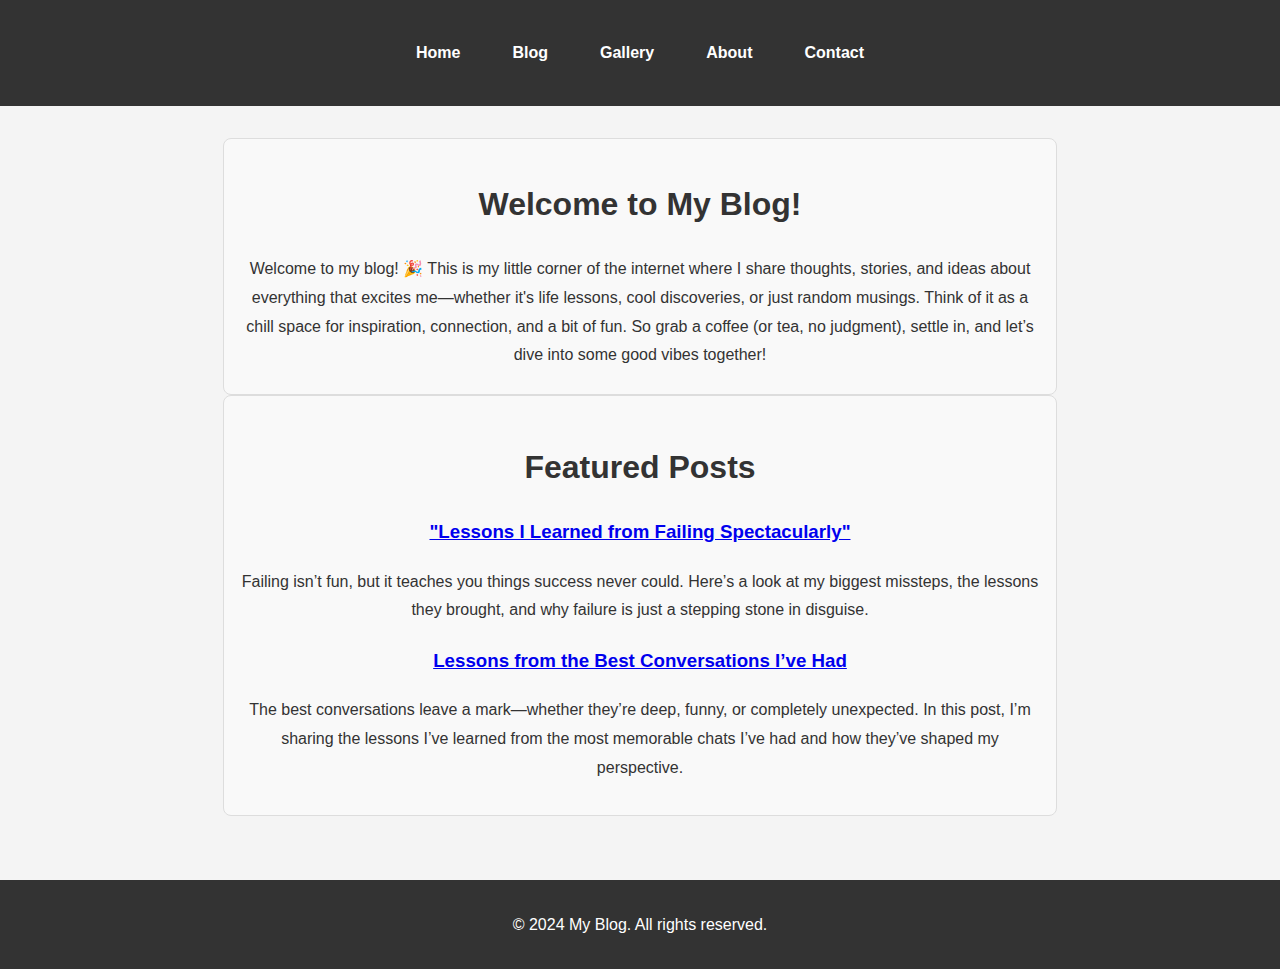
<file: src/index.html>
<!DOCTYPE html>
<html lang="en">
<head>
    <meta charset="UTF-8">
    <meta name="viewport" content="width=device-width, initial-scale=1.0">
    <title>Home | My Blog</title>
    <link rel="stylesheet" href="css/style.css">
</head>
<body>
<header>
    <nav>
        <ul>
            <li><a href="index.html">Home</a></li>
            <li><a href="blog.html">Blog</a></li>
            <li><a href="gallery.html">Gallery</a></li>
            <li><a href="about.html">About</a></li>
            <li><a href="contact.html">Contact</a></li>
        </ul>
    </nav>
</header>
<main>
    <section class="hero">
        <h1>Welcome to My Blog!</h1>
        <p>Welcome to my blog! 🎉 This is my little corner of the internet where I share thoughts, stories, and ideas about everything that excites me—whether it's life lessons, cool discoveries, or just random musings. Think of it as a chill space for inspiration, connection, and a bit of fun. So grab a coffee (or tea, no judgment), settle in, and let’s dive into some good vibes together!</p>
    </section>
    <section class="featured-posts">
        <h2>Featured Posts</h2>
        <div class="posts">
            <div class="post">
                <h3><a href="posts.html">"Lessons I Learned from Failing Spectacularly"</a></h3>
                <p>Failing isn’t fun, but it teaches you things success never could. Here’s a look at my biggest missteps, the lessons they brought, and why failure is just a stepping stone in disguise.</p>
            </div>
            <div class="post">
                <h3><a href="posts.html">Lessons from the Best Conversations I’ve Had</a></h3>
                <p>The best conversations leave a mark—whether they’re deep, funny, or completely unexpected. In this post, I’m sharing the lessons I’ve learned from the most memorable chats I’ve had and how they’ve shaped my perspective.</p>
            </div>
        </div>
    </section>
</main>
<footer>
    <p>&copy; 2024 My Blog. All rights reserved.</p>
</footer>
</body>
</html>
</file>
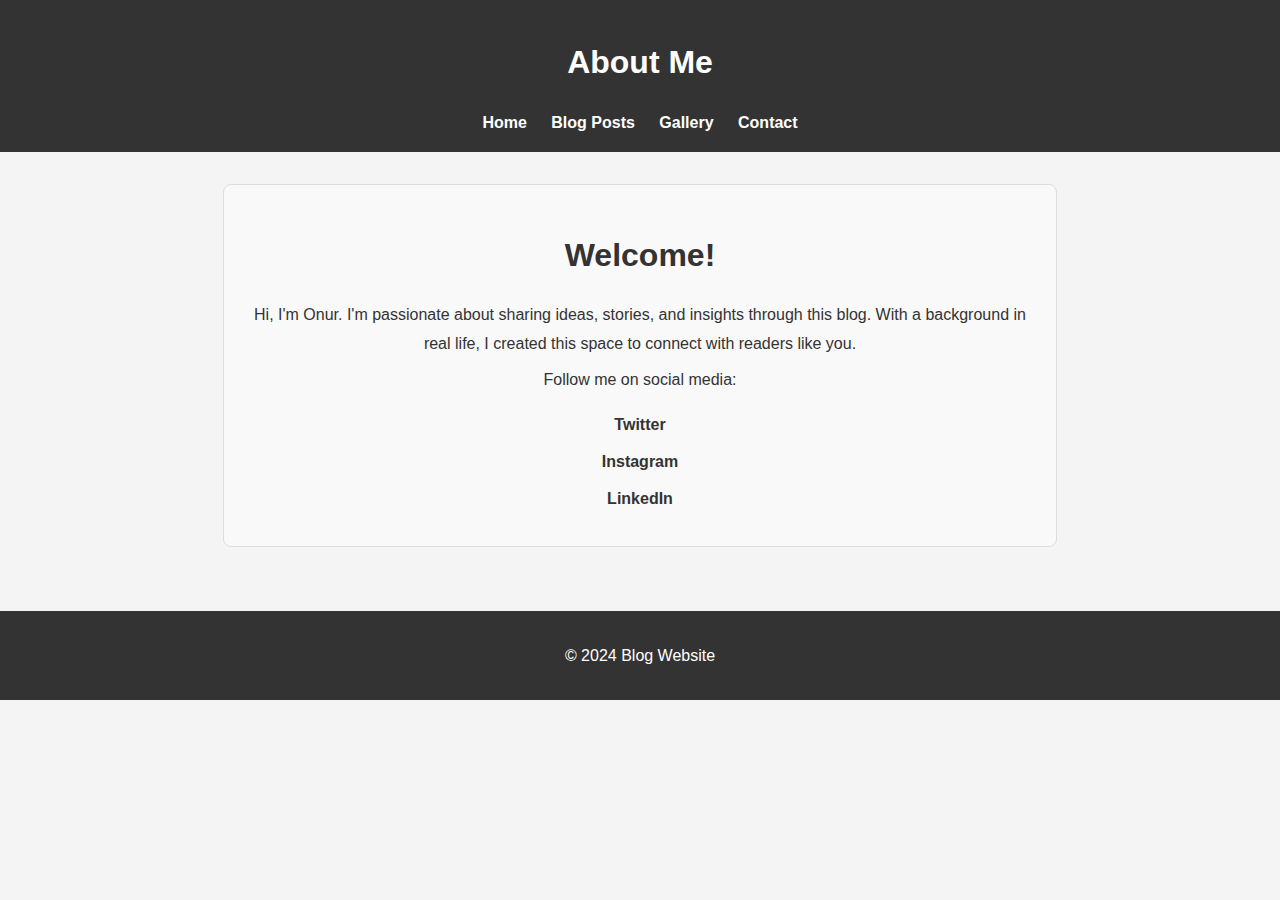
<file: src/about.html>
<!DOCTYPE html>
<html lang="en">
<head>
    <meta charset="UTF-8">
    <meta name="viewport" content="width=device-width, initial-scale=1.0">
    <title>About</title>
    <link rel="stylesheet" href="css/style.css">
</head>
<body>
<header>
    <h1>About Me</h1>
    <nav>
        <a href="index.html">Home</a>
        <a href="posts.html">Blog Posts</a>
        <a href="gallery.html">Gallery</a>
        <a href="contact.html">Contact</a>
    </nav>
</header>
<main>
    <section>
        <h2>Welcome!</h2>
        <p>
            Hi, I'm Onur. I'm passionate about sharing ideas, stories, and insights through this blog.
            With a background in real life, I created this space to connect with readers like you.
        </p>
        <p>
            Follow me on social media:
        <ul>
            <li><a href="https://twitter.com" target="_blank">Twitter</a></li>
            <li><a href="https://instagram.com" target="_blank">Instagram</a></li>
            <li><a href="https://linkedin.com" target="_blank">LinkedIn</a></li>
        </ul>
        </p>
    </section>
</main>
<footer>
    <p>&copy; 2024 Blog Website</p>
</footer>
</body>
</html>
</file>
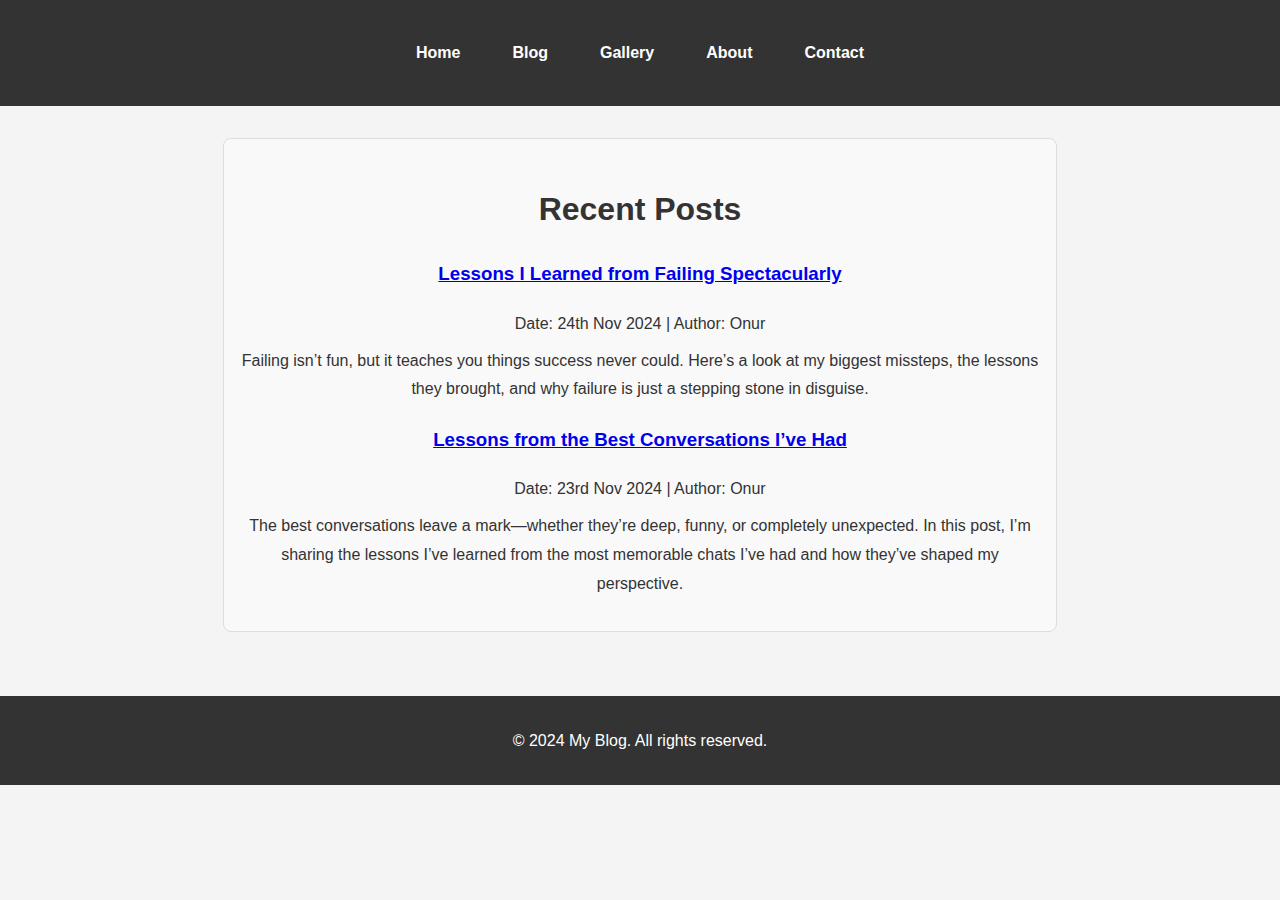
<file: src/blog.html>
<!DOCTYPE html>
<html lang="en">
<head>
    <meta charset="UTF-8">
    <meta name="viewport" content="width=device-width, initial-scale=1.0">
    <title>Blog | My Blog</title>
    <link rel="stylesheet" href="css/style.css">
</head>
<body>
<header>
    <nav>
        <ul>
            <li><a href="index.html">Home</a></li>
            <li><a href="blog.html">Blog</a></li>
            <li><a href="gallery.html">Gallery</a></li>
            <li><a href="about.html">About</a></li>
            <li><a href="contact.html">Contact</a></li>
        </ul>
    </nav>
</header>
<main>
    <section class="blog-list">
        <h2>Recent Posts</h2>
        <div class="posts">
            <div class="post">
                <h3><a href="posts.html">Lessons I Learned from Failing Spectacularly</a></h3>
                <p>Date: 24th Nov 2024 | Author: Onur</p>
                <p>Failing isn’t fun, but it teaches you things success never could. Here’s a look at my biggest missteps,
                    the lessons they brought, and why failure is just a stepping stone in disguise.</p>
            </div>
            <div class="post">
                <h3><a href="posts.html">Lessons from the Best Conversations I’ve Had</a></h3>
                <p>Date: 23rd Nov 2024 | Author: Onur</p>
                <p>The best conversations leave a mark—whether they’re deep, funny, or completely unexpected. In this post, I’m
                    sharing the lessons I’ve learned from the most memorable chats I’ve had and how they’ve shaped my
                    perspective.
                </p>
            </div>
        </div>
    </section>
</main>
<footer>
    <p>&copy; 2024 My Blog. All rights reserved.</p>
</footer>
</body>
</html>
</file>
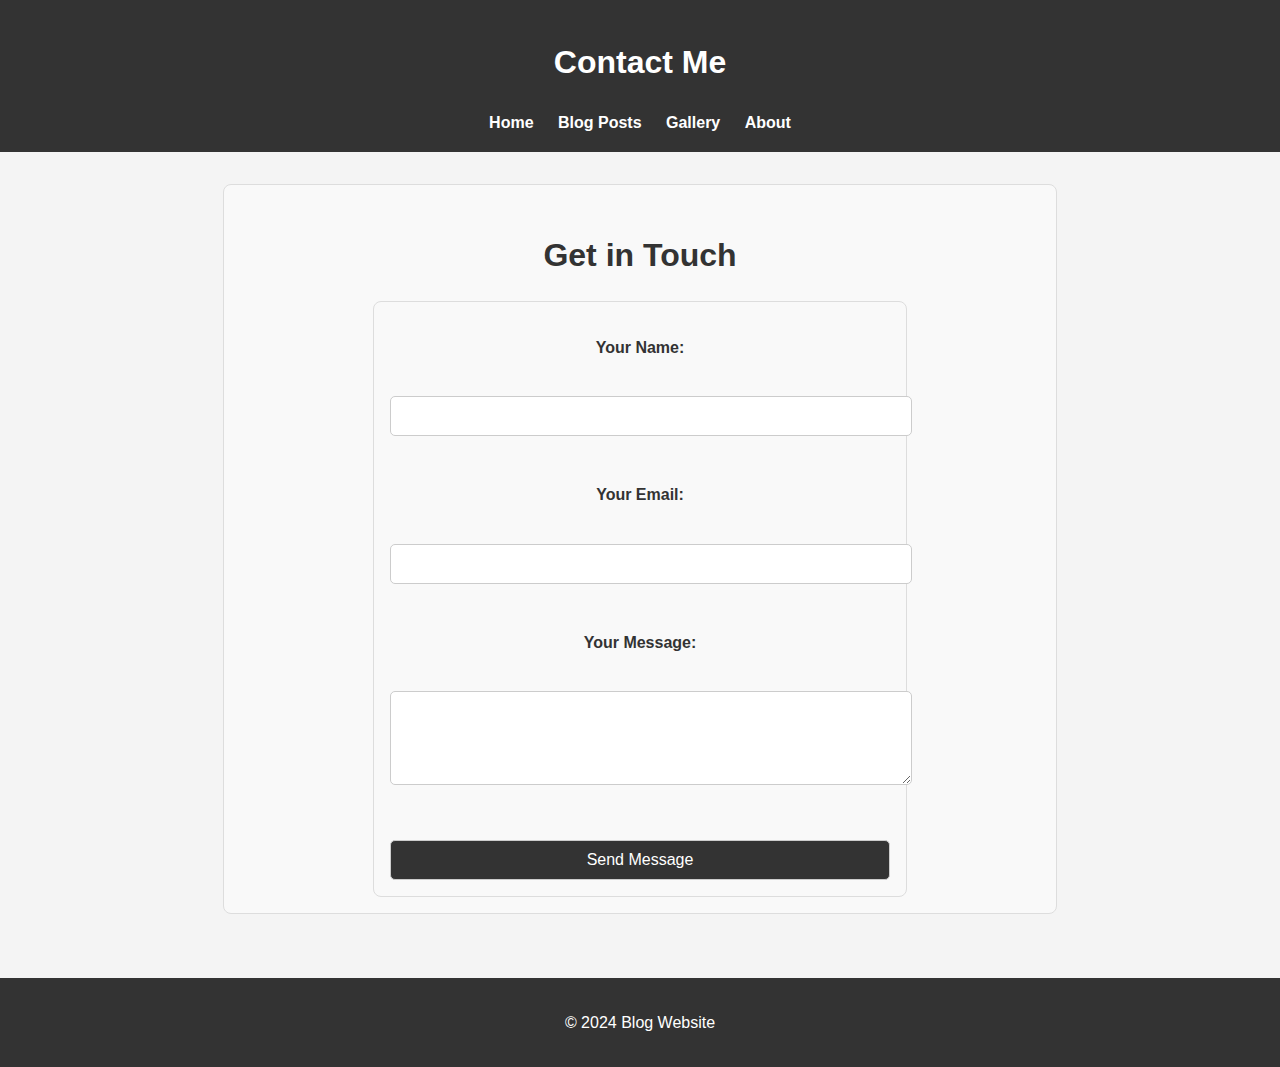
<file: src/contact.html>
<!DOCTYPE html>
<html lang="en">
<head>
    <meta charset="UTF-8">
    <meta name="viewport" content="width=device-width, initial-scale=1.0">
    <title>Contact</title>
    <link rel="stylesheet" href="css/style.css">
</head>
<body>
<header>
    <h1>Contact Me</h1>
    <nav>
        <a href="index.html">Home</a>
        <a href="posts.html">Blog Posts</a>
        <a href="gallery.html">Gallery</a>
        <a href="about.html">About</a>
    </nav>
</header>
<main>
    <section>
        <h2>Get in Touch</h2>
        <form action="#" method="POST">
            <label for="name">Your Name:</label><br>
            <input type="text" id="name" name="name" required><br><br>

            <label for="email">Your Email:</label><br>
            <input type="email" id="email" name="email" required><br><br>

            <label for="message">Your Message:</label><br>
            <textarea id="message" name="message" rows="4" required></textarea><br><br>

            <button type="submit">Send Message</button>
        </form>
    </section>
</main>
<footer>
    <p>&copy; 2024 Blog Website</p>
</footer>
</body>
</html>
</file>
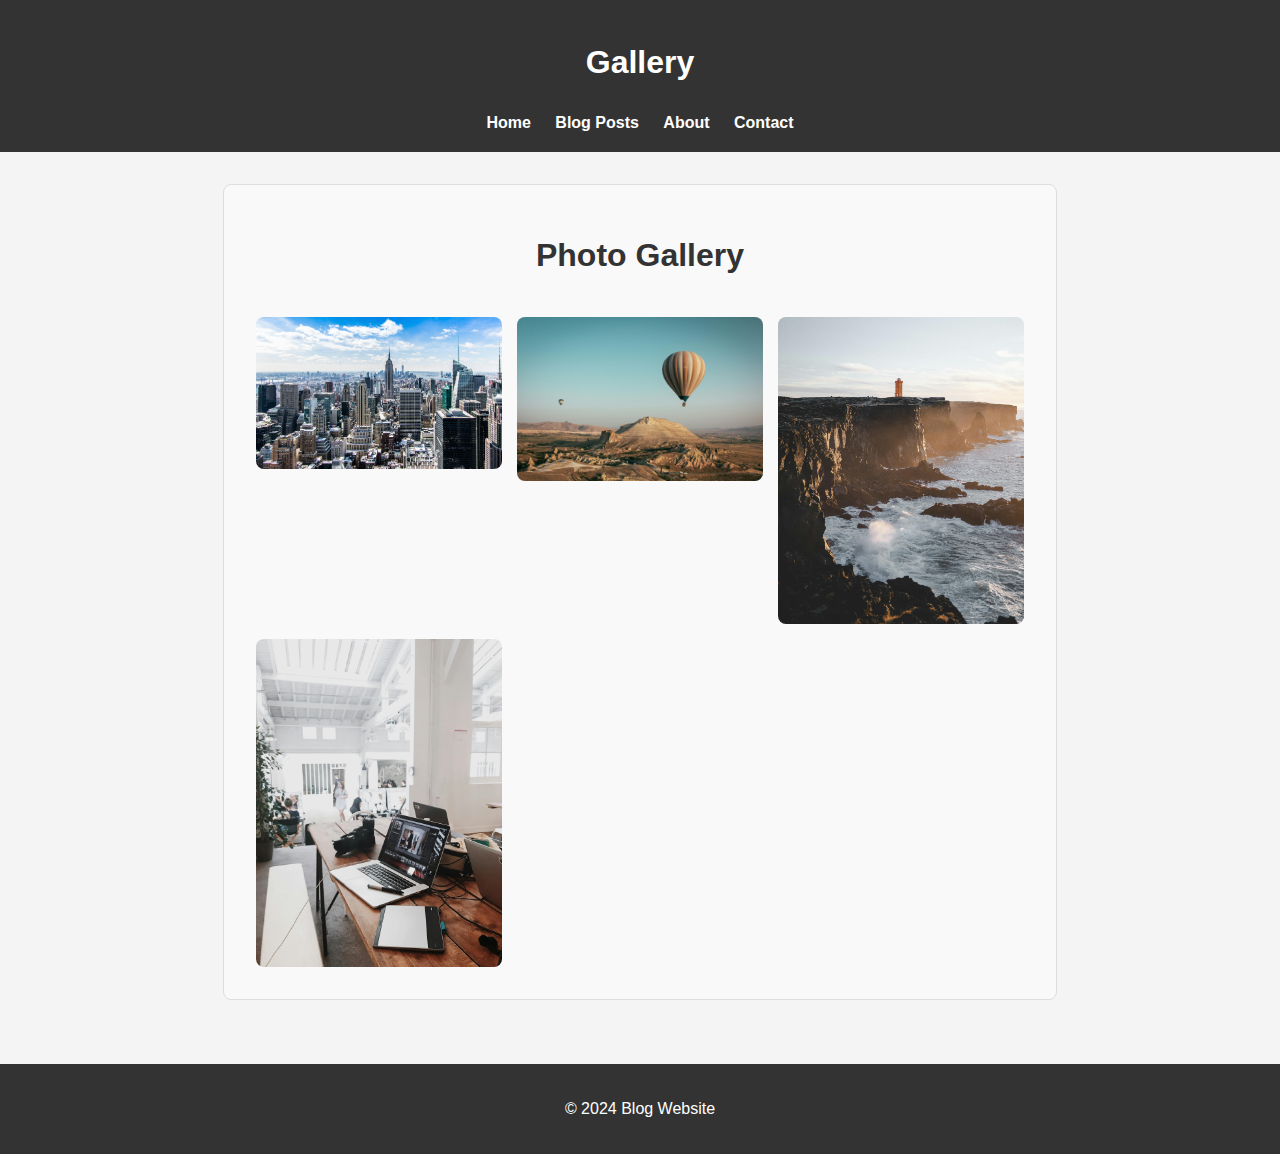
<file: src/gallery.html>
<!DOCTYPE html>
<html lang="en">
<head>
    <meta charset="UTF-8">
    <meta name="viewport" content="width=device-width, initial-scale=1.0">
    <title>Gallery</title>
    <link rel="stylesheet" href="css/style.css">
</head>
<body>
<header>
    <h1>Gallery</h1>
    <nav>
        <a href="index.html">Home</a>
        <a href="posts.html">Blog Posts</a>
        <a href="about.html">About</a>
        <a href="contact.html">Contact</a>
    </nav>
</header>
<main>
    <section>
        <h2>Photo Gallery</h2>
        <div class="gallery">
            <img src="images/photo1.jpg" alt="Photo 1">
            <img src="images/photo2.jpg" alt="Photo 2">
            <img src="images/photo3.jpg" alt="Photo 3">
            <img src="images/photo4.jpg" alt="Photo 4">
        </div>
    </section>
</main>
<footer>
    <p>&copy; 2024 Blog Website</p>
</footer>
</body>
</html>
</file>
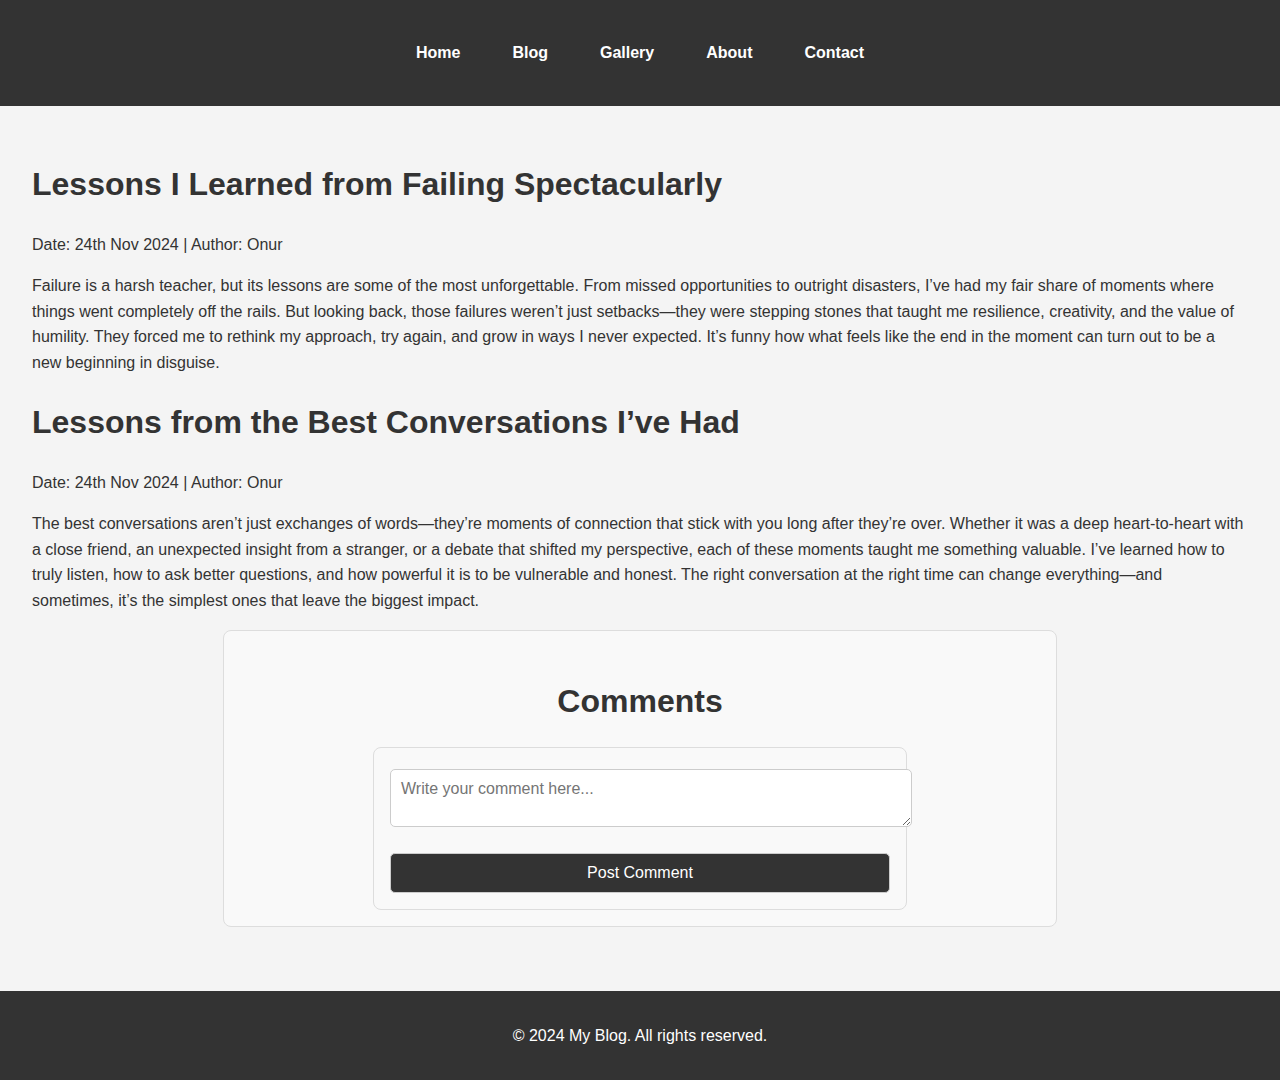
<file: src/posts.html>
<!DOCTYPE html>
<html lang="en">
<head>
    <meta charset="UTF-8">
    <meta name="viewport" content="width=device-width, initial-scale=1.0">
    <title>Post Details | My Blog</title>
    <link rel="stylesheet" href="css/style.css">
</head>
<body>
<header>
    <nav>
        <ul>
            <li><a href="index.html">Home</a></li>
            <li><a href="blog.html">Blog</a></li>
            <li><a href="gallery.html">Gallery</a></li>
            <li><a href="about.html">About</a></li>
            <li><a href="contact.html">Contact</a></li>
        </ul>
    </nav>
</header>
<main>
    <article>
        <h1>Lessons I Learned from Failing Spectacularly</h1>
        <p>Date: 24th Nov 2024 | Author: Onur</p>
        <p>Failure is a harsh teacher, but its lessons are some of the most unforgettable. From missed opportunities to
            outright disasters, I’ve had my fair share of moments where things went completely off the rails. But
            looking back, those failures weren’t just setbacks—they were stepping stones that taught me resilience,
            creativity, and the value of humility. They forced me to rethink my approach, try again, and grow in ways I
            never expected. It’s funny how what feels like the end in the moment can turn out to be a new beginning in
            disguise.</p>
    </article>
    <article>
        <h1>Lessons from the Best Conversations I’ve Had</h1>
        <p>Date: 24th Nov 2024 | Author: Onur</p>
        <p>The best conversations aren’t just exchanges of words—they’re moments of connection that stick with you long after they’re
            over. Whether it was a deep heart-to-heart with a close friend, an unexpected insight from a stranger, or a
            debate that shifted my perspective, each of these moments taught me something valuable. I’ve learned how to
            truly listen, how to ask better questions, and how powerful it is to be vulnerable and honest. The right
            conversation at the right time can change everything—and sometimes, it’s the simplest ones that leave the
            biggest impact.</p>
    </article>
    <section class="comments">
        <h2>Comments</h2>
        <form id="comment-form">
            <textarea placeholder="Write your comment here..." required></textarea>
            <button type="submit">Post Comment</button>
        </form>
    </section>
</main>
<footer>
    <p>&copy; 2024 My Blog. All rights reserved.</p>
</footer>
</body>
</html>
</file>
<file: src/css/style.css>
body {
    font-family: Arial, sans-serif;
    margin: 0;
    padding: 0;
    line-height: 1.6;
}

header nav ul {
    display: flex;
    list-style: none;
    background: #333;
    padding: 0.5rem;
    justify-content: center;
}

header nav ul li {
    margin: 0 1rem;
}

header nav ul li a {
    color: white;
    text-decoration: none;
}

footer {
    text-align: center;
    padding: 1rem 0;
    background: #333;
    color: white;
}

main {
    padding: 1rem;
}

.posts .post {
    margin-bottom: 1rem;
}
.lightbox {
    position: fixed;
    top: 0;
    left: 0;
    width: 100%;
    height: 100%;
    background: rgba(0, 0, 0, 0.8);
    display: flex;
    justify-content: center;
    align-items: center;
    z-index: 1000;
}
.lightbox img {
    max-width: 90%;
    max-height: 90%;
}
article {
    display: none;
}
article:nth-child(-n+2) {
    display: block;
}
.scroll-top {
    position: fixed;
    bottom: 20px;
    right: 20px;
    padding: 10px 15px;
    background: #333;
    color: #fff;
    border: none;
    cursor: pointer;
    display: none;
    z-index: 1000;
}
.scroll-top:hover {
    background: #555;
}
/* Gallery Page Styles */
.gallery {
    display: grid;
    grid-template-columns: repeat(auto-fit, minmax(200px, 1fr));
    gap: 15px;
    padding: 1rem;
}

.gallery img {
    width: 100%;
    height: auto;
    border-radius: 8px;
    cursor: pointer;
    transition: transform 0.3s ease, box-shadow 0.3s ease;
}

.gallery img:hover {
    transform: scale(1.05);
    box-shadow: 0 4px 8px rgba(0, 0, 0, 0.2);
}
/* Contact Page Styles */
form {
    max-width: 500px;
    margin: 0 auto;
    padding: 1rem;
    border: 1px solid #ddd;
    border-radius: 8px;
    background-color: #f9f9f9;
}

form label {
    font-weight: bold;
    margin-top: 1rem;
    display: block;
}

form input,
form textarea,
form button {
    width: 100%;
    padding: 10px;
    margin-top: 5px;
    border: 1px solid #ccc;
    border-radius: 5px;
    font-size: 1rem;
    font-family: inherit;
}

form button {
    background-color: #333;
    color: #fff;
    cursor: pointer;
    transition: background-color 0.3s ease;
    margin-top: 1rem;
}

form button:hover {
    background-color: #555;
}
/* About Page Styles */
section {
    max-width: 800px;
    margin: 0 auto;
    padding: 1rem;
    line-height: 1.8;
    text-align: center;
    background-color: #f9f9f9;
    border: 1px solid #ddd;
    border-radius: 8px;
}

section h2 {
    margin-bottom: 1rem;
    font-size: 2rem;
    color: #333;
}

section p {
    margin: 0.5rem 0;
}

section ul {
    list-style: none;
    padding: 0;
    margin: 1rem 0;
}

section ul li {
    margin: 0.5rem 0;
}

section ul li a {
    color: #333;
    text-decoration: none;
    font-weight: bold;
    transition: color 0.3s ease;
}

section ul li a:hover {
    color: #555;
}
footer {
    background: #333;
    color: #fff;
    text-align: center;
    padding: 1rem 0;
    margin-top: 2rem;
}
footer a {
    color: #fff;
    text-decoration: underline;
}
footer a:hover {
    color: #aaa;
}
body {
    margin: 0;
    padding: 0;
    font-family: Arial, sans-serif;
    background-color: #f4f4f4;
    color: #333;
    line-height: 1.6;
}

header {
    background: #333;
    color: #fff;
    padding: 1rem 0;
    text-align: center;
}

header nav {
    margin-top: 10px;
}

header nav a {
    color: #fff;
    text-decoration: none;
    margin: 0 10px;
    font-weight: bold;
    transition: color 0.3s ease;
}

header nav a:hover {
    color: #aaa;
}

main {
    padding: 2rem;
}
</file>
